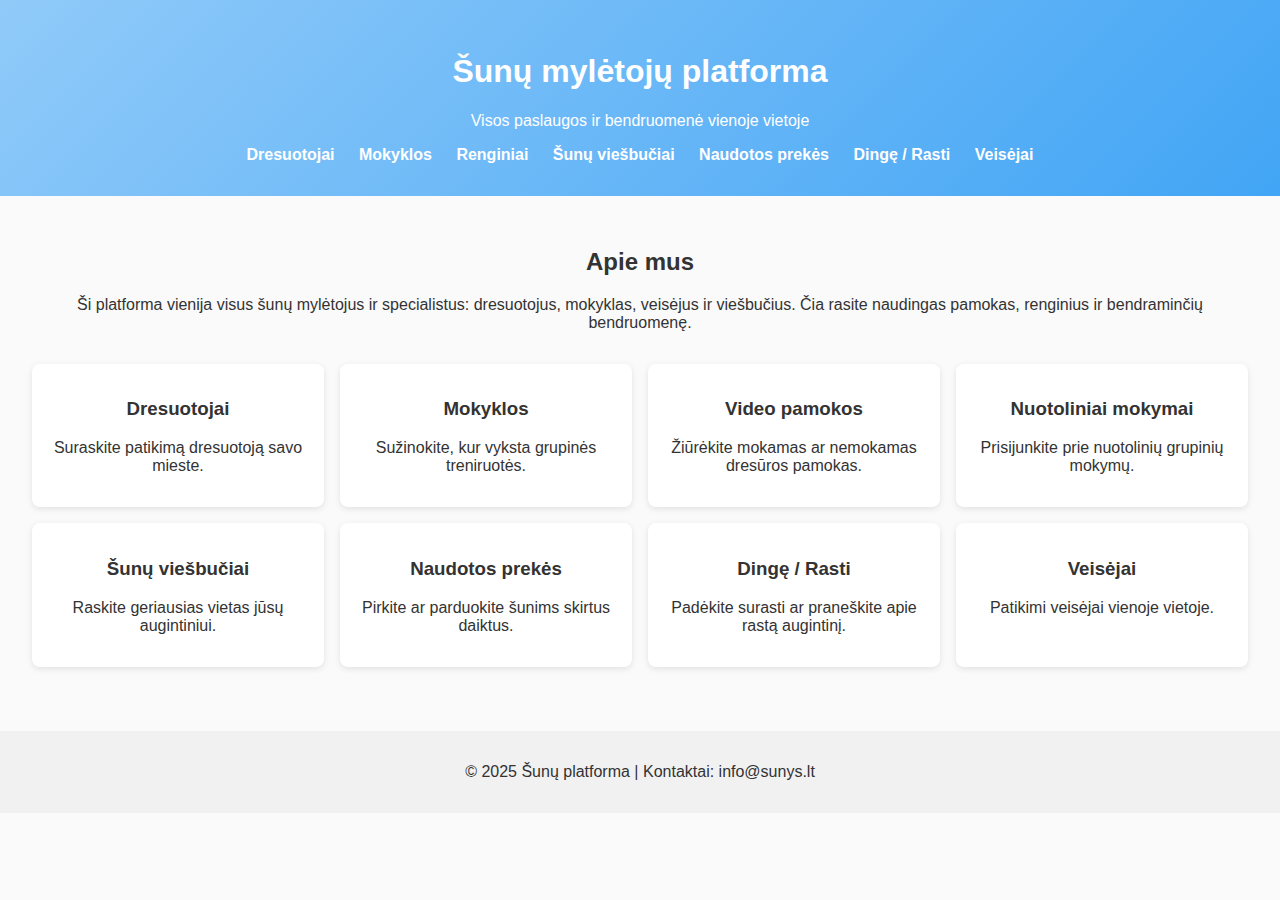
<file: index.html>
<!DOCTYPE html>
<html lang="lt">
<head>
    <meta charset="UTF-8">
    <meta name="viewport" content="width=device-width, initial-scale=1.0">
    <title>Šunų platforma</title>
    <link rel="stylesheet" href="style.css">
</head>
<body>
    <header class="hero">
        <h1>Šunų mylėtojų platforma</h1>
        <p>Visos paslaugos ir bendruomenė vienoje vietoje</p>
        <nav>
            <a href="trainers.html">Dresuotojai</a>
            <a href="schools.html">Mokyklos</a>
            <a href="events.html">Renginiai</a>
            <a href="hotels.html">Šunų viešbučiai</a>
            <a href="market.html">Naudotos prekės</a>
            <a href="lost.html">Dingę / Rasti</a>
            <a href="breeders.html">Veisėjai</a>
        </nav>
    </header>
    <main>
        <section class="intro">
            <h2>Apie mus</h2>
            <p>Ši platforma vienija visus šunų mylėtojus ir specialistus: dresuotojus, mokyklas, veisėjus ir viešbučius. Čia rasite naudingas pamokas, renginius ir bendraminčių bendruomenę.</p>
        </section>
        <section class="grid">
            <div class="card">
                <h3>Dresuotojai</h3>
                <p>Suraskite patikimą dresuotoją savo mieste.</p>
            </div>
            <div class="card">
                <h3>Mokyklos</h3>
                <p>Sužinokite, kur vyksta grupinės treniruotės.</p>
            </div>
            <div class="card">
                <h3>Video pamokos</h3>
                <p>Žiūrėkite mokamas ar nemokamas dresūros pamokas.</p>
            </div>
            <div class="card">
                <h3>Nuotoliniai mokymai</h3>
                <p>Prisijunkite prie nuotolinių grupinių mokymų.</p>
            </div>
            <div class="card">
                <h3>Šunų viešbučiai</h3>
                <p>Raskite geriausias vietas jūsų augintiniui.</p>
            </div>
            <div class="card">
                <h3>Naudotos prekės</h3>
                <p>Pirkite ar parduokite šunims skirtus daiktus.</p>
            </div>
            <div class="card">
                <h3>Dingę / Rasti</h3>
                <p>Padėkite surasti ar praneškite apie rastą augintinį.</p>
            </div>
            <div class="card">
                <h3>Veisėjai</h3>
                <p>Patikimi veisėjai vienoje vietoje.</p>
            </div>
        </section>
    </main>
    <footer>
        <p>© 2025 Šunų platforma | Kontaktai: info@sunys.lt</p>
    </footer>
</body>
</html>
</file>
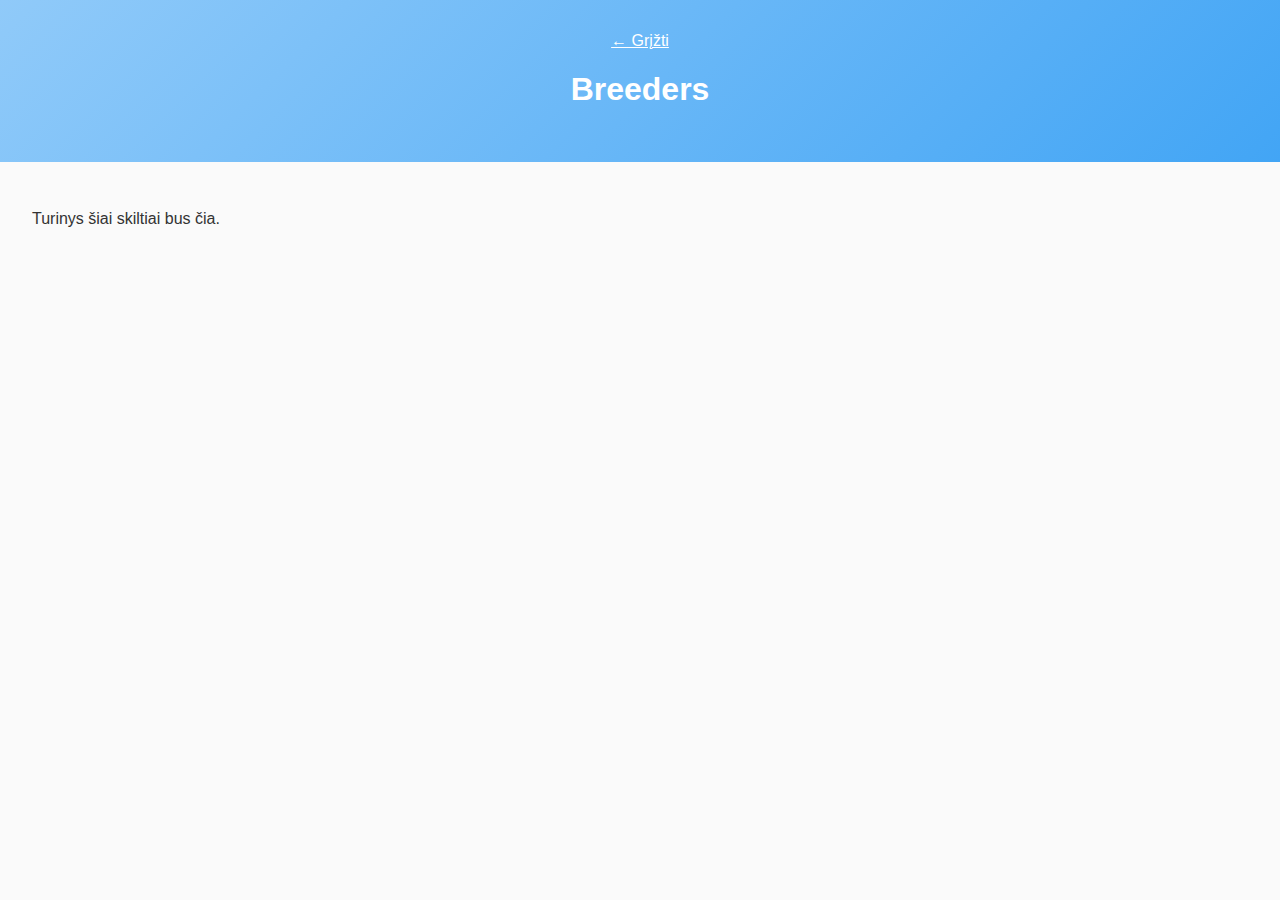
<file: breeders.html>
<!DOCTYPE html>
<html lang="lt">
<head>
    <meta charset="UTF-8">
    <title>Breeders</title>
    <link rel="stylesheet" href="style.css">
</head>
<body>
    <header class="hero">
        <a href="index.html" style="color:white;">← Grįžti</a>
        <h1>Breeders</h1>
    </header>
    <main>
        <p>Turinys šiai skiltiai bus čia.</p>
    </main>
</body>
</html>
</file>
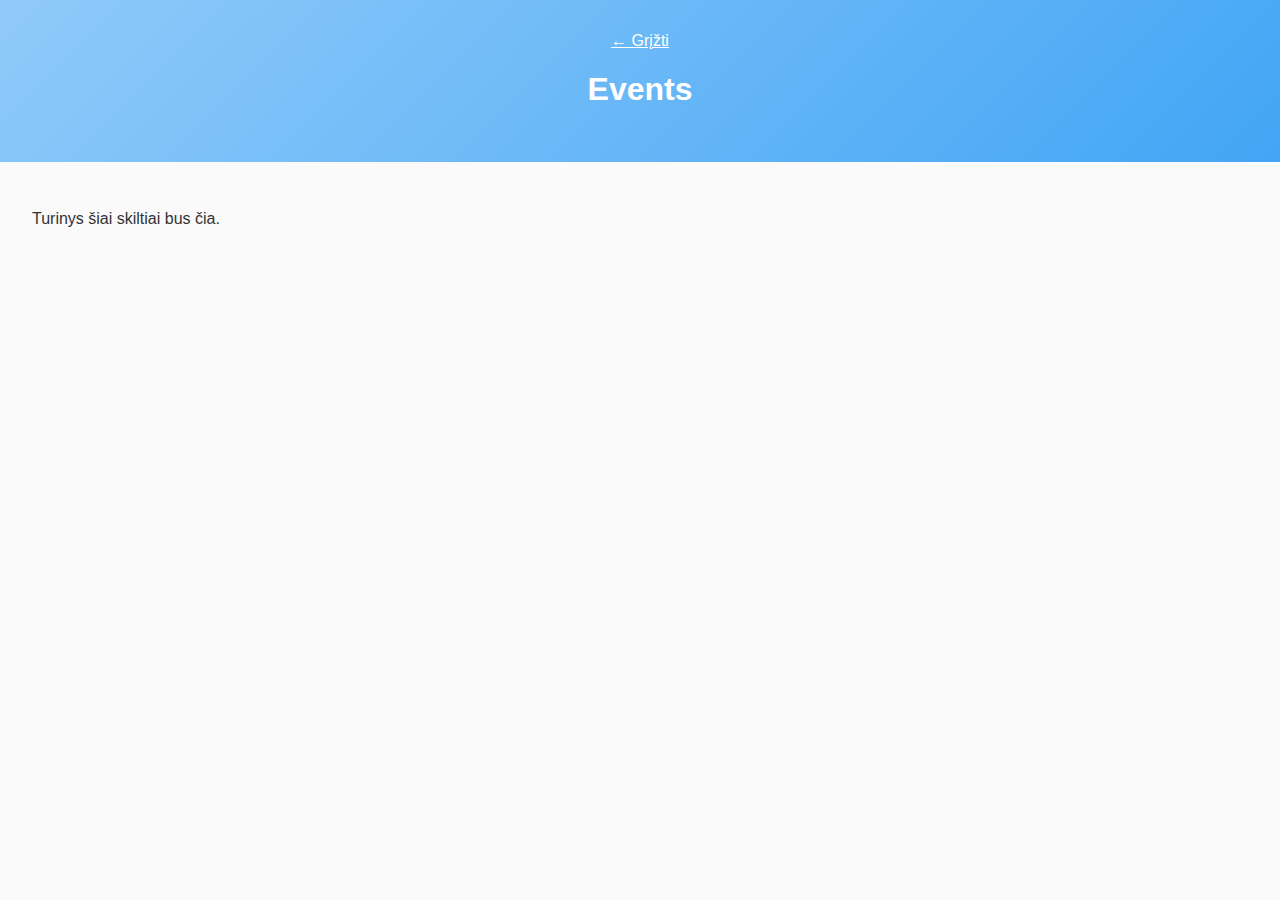
<file: events.html>
<!DOCTYPE html>
<html lang="lt">
<head>
    <meta charset="UTF-8">
    <title>Events</title>
    <link rel="stylesheet" href="style.css">
</head>
<body>
    <header class="hero">
        <a href="index.html" style="color:white;">← Grįžti</a>
        <h1>Events</h1>
    </header>
    <main>
        <p>Turinys šiai skiltiai bus čia.</p>
    </main>
</body>
</html>
</file>
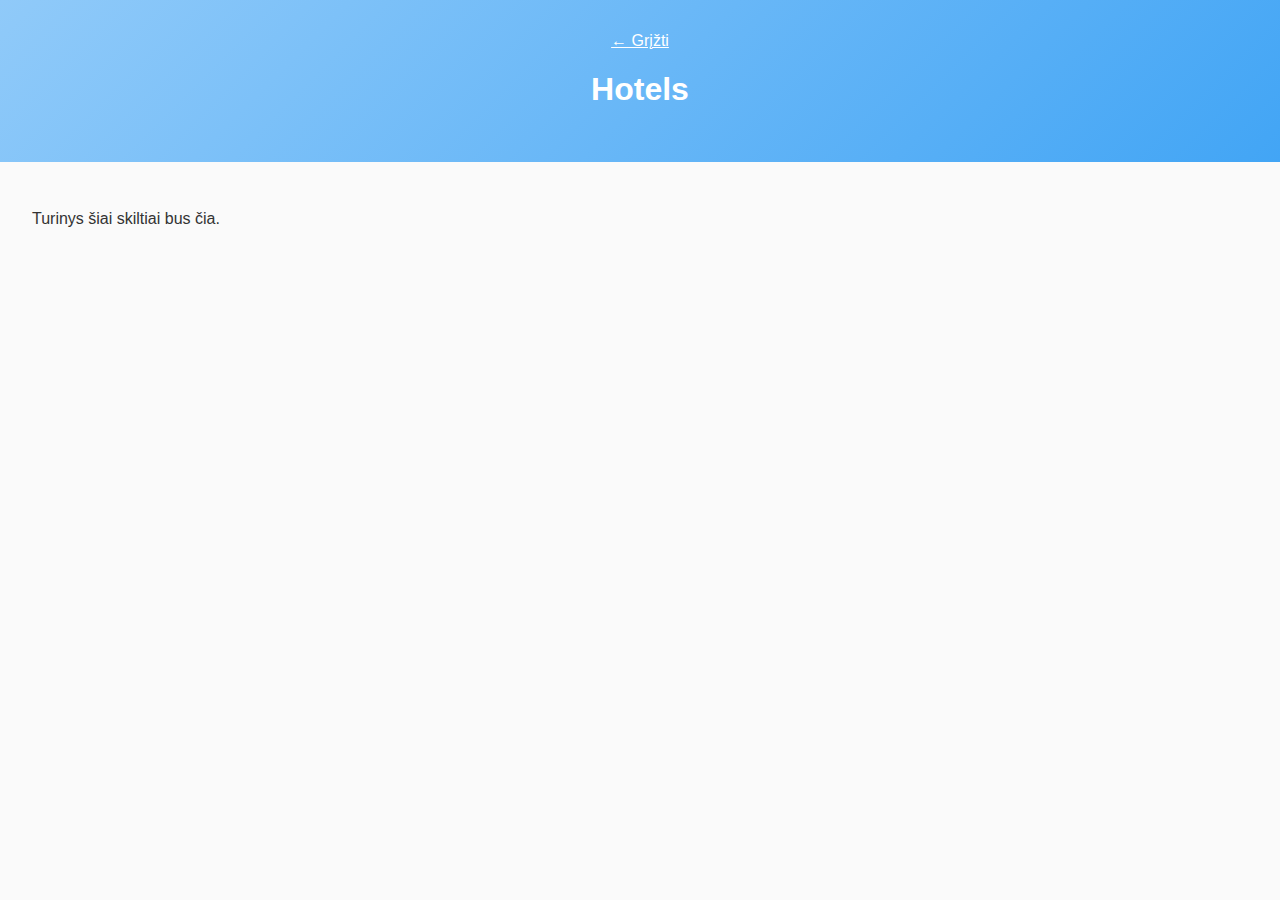
<file: hotels.html>
<!DOCTYPE html>
<html lang="lt">
<head>
    <meta charset="UTF-8">
    <title>Hotels</title>
    <link rel="stylesheet" href="style.css">
</head>
<body>
    <header class="hero">
        <a href="index.html" style="color:white;">← Grįžti</a>
        <h1>Hotels</h1>
    </header>
    <main>
        <p>Turinys šiai skiltiai bus čia.</p>
    </main>
</body>
</html>
</file>
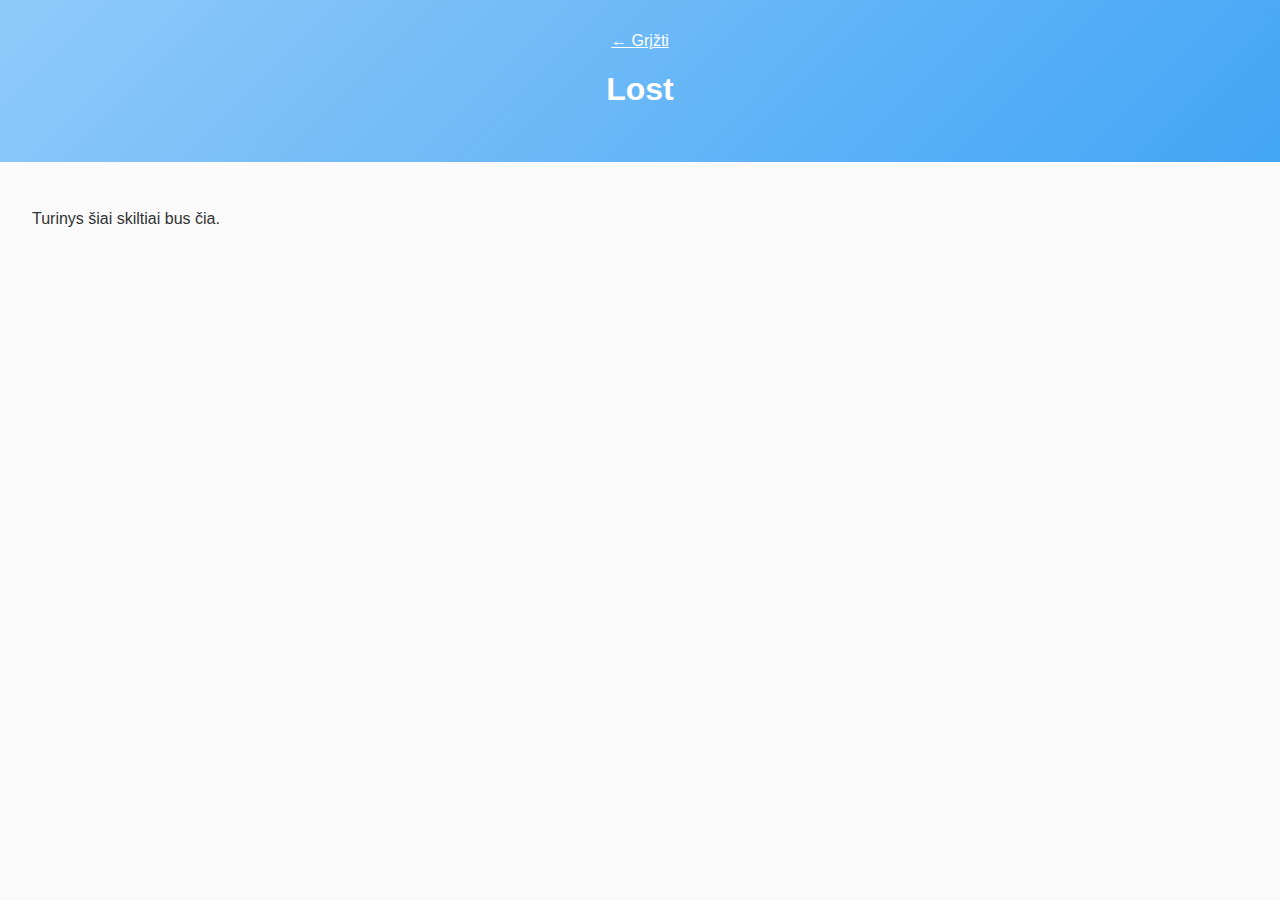
<file: lost.html>
<!DOCTYPE html>
<html lang="lt">
<head>
    <meta charset="UTF-8">
    <title>Lost</title>
    <link rel="stylesheet" href="style.css">
</head>
<body>
    <header class="hero">
        <a href="index.html" style="color:white;">← Grįžti</a>
        <h1>Lost</h1>
    </header>
    <main>
        <p>Turinys šiai skiltiai bus čia.</p>
    </main>
</body>
</html>
</file>
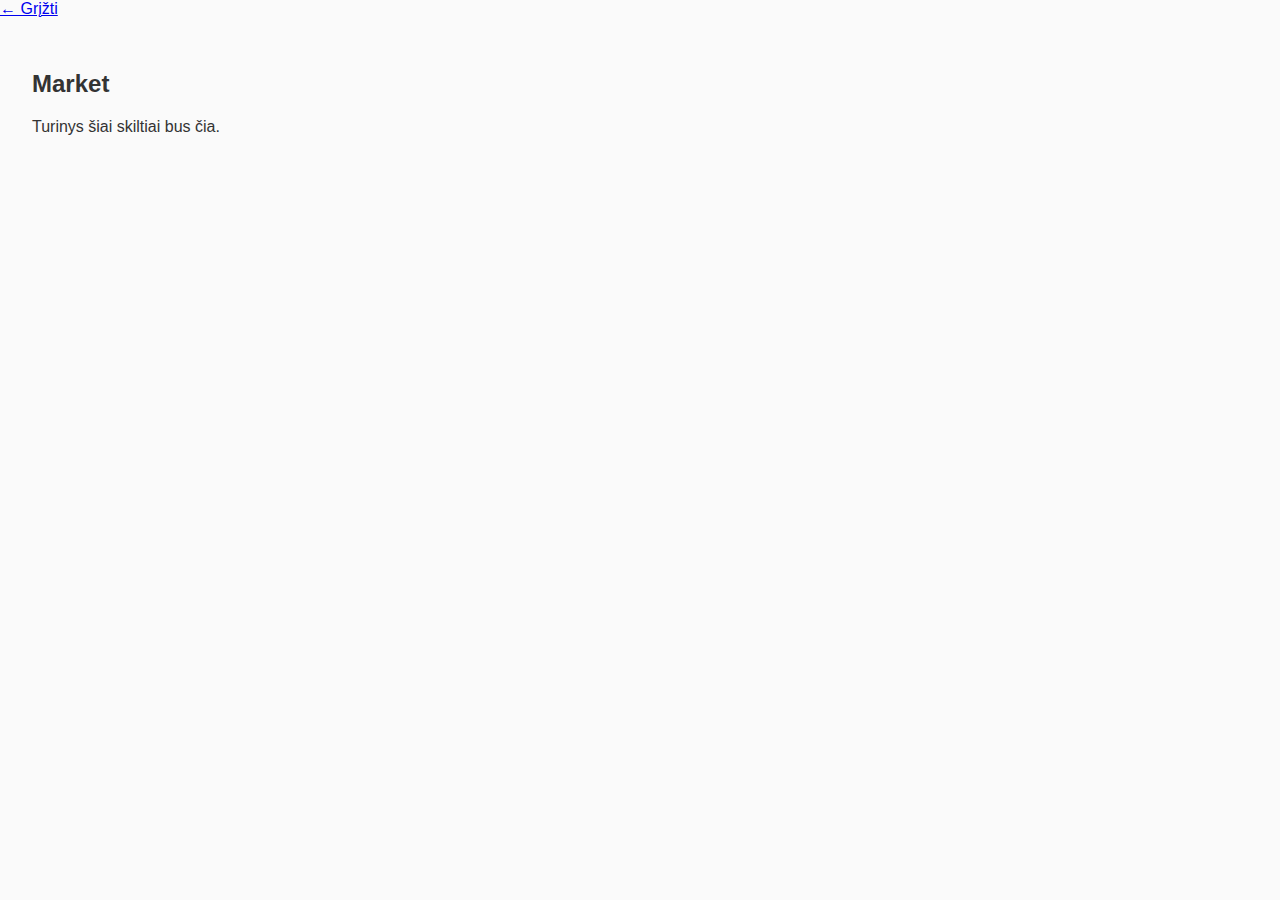
<file: market.html>
<!DOCTYPE html>
<html lang="lt">
<head>
    <meta charset="UTF-8">
    <title>Market</title>
    <link rel="stylesheet" href="style.css">
</head>
<body>
    <header><a href="index.html">← Grįžti</a></header>
    <main>
        <h2>Market</h2>
        <p>Turinys šiai skiltiai bus čia.</p>
    </main>
</body>
</html>
</file>
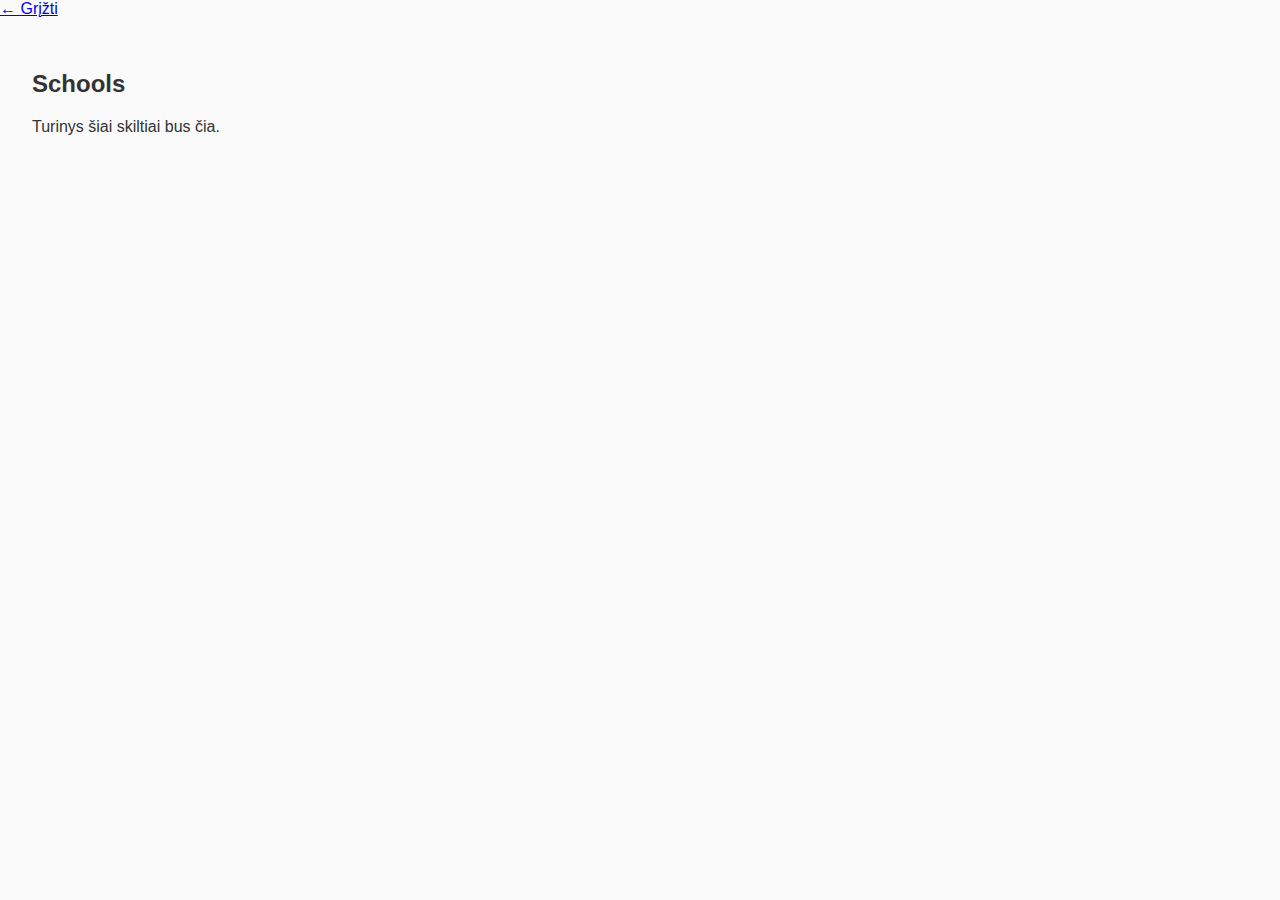
<file: schools.html>
<!DOCTYPE html>
<html lang="lt">
<head>
    <meta charset="UTF-8">
    <title>Schools</title>
    <link rel="stylesheet" href="style.css">
</head>
<body>
    <header><a href="index.html">← Grįžti</a></header>
    <main>
        <h2>Schools</h2>
        <p>Turinys šiai skiltiai bus čia.</p>
    </main>
</body>
</html>
</file>
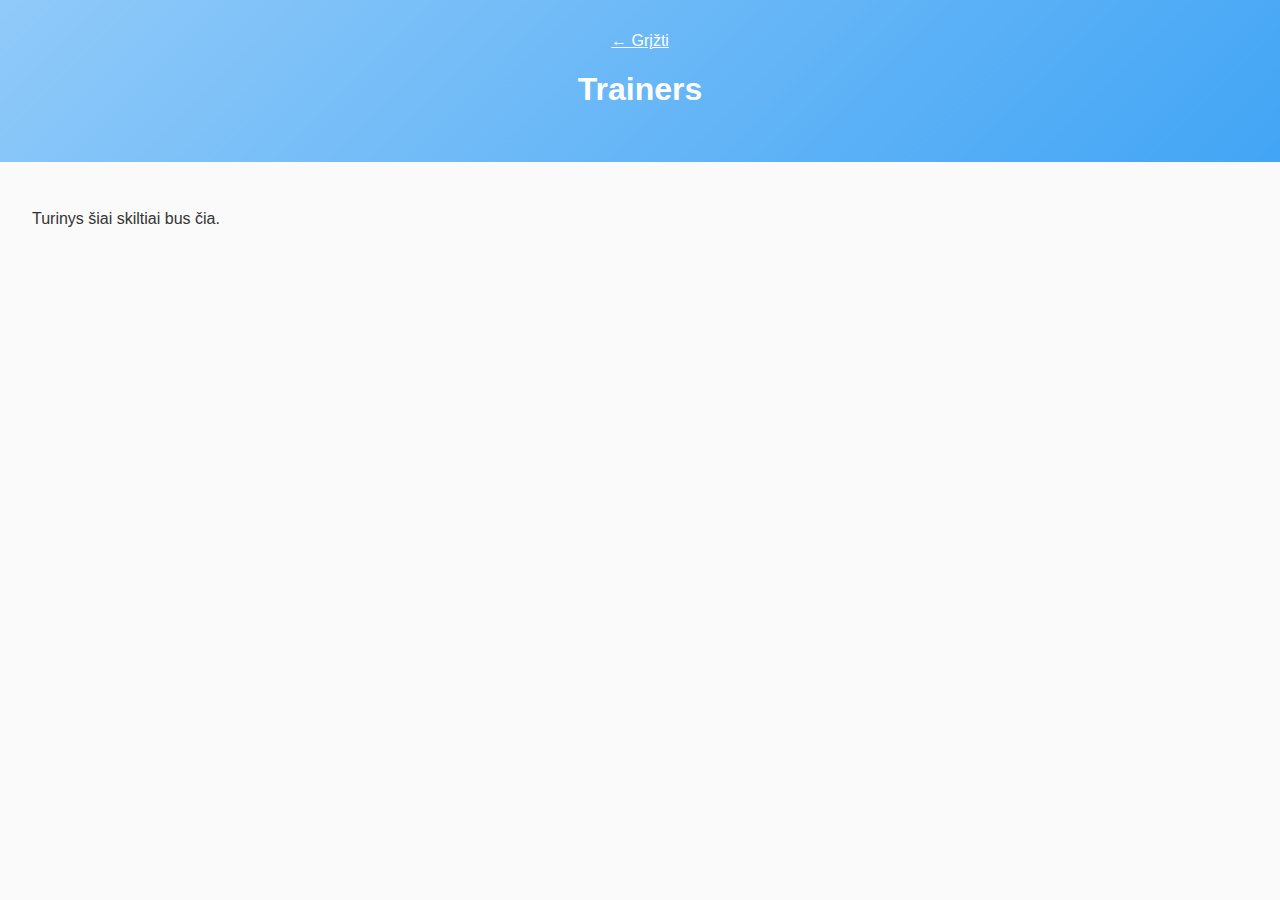
<file: trainers.html>
<!DOCTYPE html>
<html lang="lt">
<head>
    <meta charset="UTF-8">
    <title>Trainers</title>
    <link rel="stylesheet" href="style.css">
</head>
<body>
    <header class="hero">
        <a href="index.html" style="color:white;">← Grįžti</a>
        <h1>Trainers</h1>
    </header>
    <main>
        <p>Turinys šiai skiltiai bus čia.</p>
    </main>
</body>
</html>
</file>
<file: style.css>
body {
    font-family: Arial, sans-serif;
    margin: 0;
    background-color: #fafafa;
    color: #333;
}
header.hero {
    background: linear-gradient(135deg, #90caf9, #42a5f5);
    color: white;
    text-align: center;
    padding: 2rem 1rem;
}
header.hero nav a {
    color: white;
    margin: 0 10px;
    text-decoration: none;
    font-weight: bold;
}
main {
    padding: 2rem;
}
section.intro {
    text-align: center;
    margin-bottom: 2rem;
}
section.grid {
    display: grid;
    grid-template-columns: repeat(auto-fill, minmax(250px, 1fr));
    gap: 1rem;
}
.card {
    background: white;
    padding: 1rem;
    border-radius: 8px;
    box-shadow: 0 2px 6px rgba(0,0,0,0.1);
    text-align: center;
}
footer {
    text-align: center;
    padding: 1rem;
    background: #f1f1f1;
    margin-top: 2rem;
}
</file>
